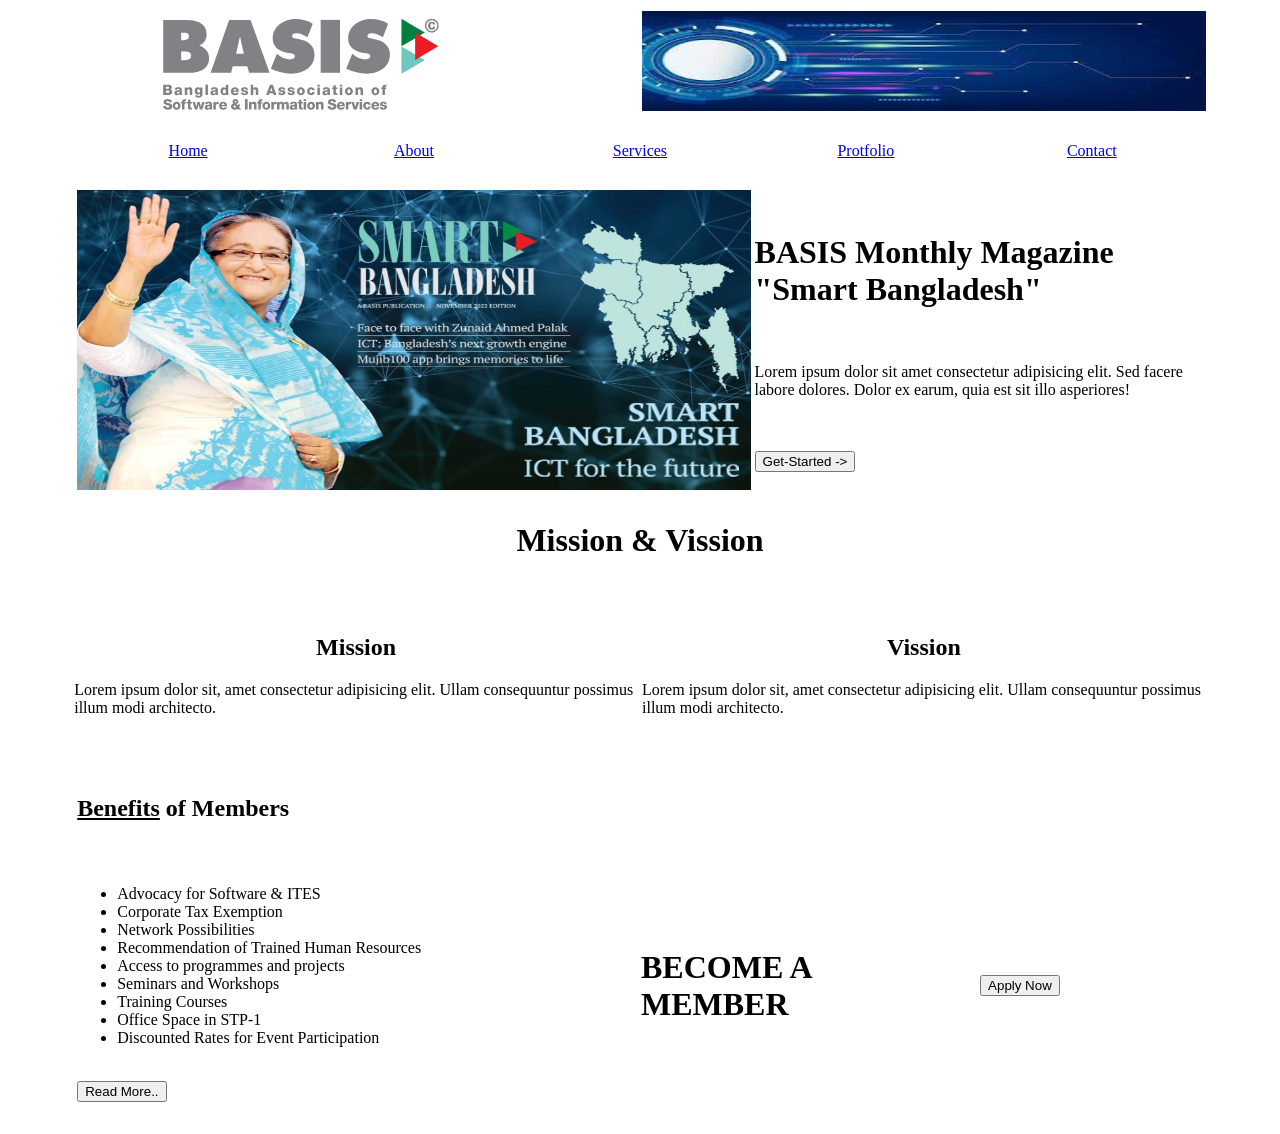
<file: class-04/index.html>
<!DOCTYPE html>
<html lang="en">
<head>
    <meta charset="UTF-8">
    <meta name="viewport" content="width=device-width, initial-scale=1.0">
    <title>Basis</title>
</head>
<body>
    <table width="90%" align="center">

        <!-- header section start -->

        <tr height="100">
            <td width="20%">
                <img src="images/logo.svg" height="100" width="80%" align="center" alt="image logo">
            </td>
            <td width="80%">
                <img src="images/banner.jpg" height="100" width="100%" alt="banner">
            </td>
        </tr>

        <!-- header section end -->

        <!-- manu section start -->

        <tr height="60">
            <td width="100%" colspan="2">
                <table width="100%" height="60">
                    <tr height="60" align="center">
                        <td width="20%">
                            <a href="index.html">Home</a>
                        </td>
                        <td width="20%">
                            <a href="about.html">About</a>
                        </td>
                        <td width="20%">
                            <a href="services.html">Services</a>
                        </td>
                        <td width="20%">
                            <a href="protfolio.html">Protfolio</a>
                        </td>
                        <td width="20%">
                            <a href="contact.html">Contact</a>
                        </td>
                    </tr> 
                </table>
            </td>
        </tr>

        <!-- manu section end -->

        <!-- slider section start -->

        <tr height="300">
            <td width="100%" colspan="2">
                <table width="100%" height="300">
                    <tr height="300">
                        <td width="60%">
                            <img src="images/slider.jpg" height="300" width="100%" alt="slider-image">
                        </td>
                        <td width="40%">
                            <h1>BASIS Monthly Magazine <br>"Smart Bangladesh"</h1>
                            <br>
                            <p>Lorem ipsum dolor sit amet consectetur adipisicing elit. 
                            Sed facere labore dolores. Dolor ex earum, quia est sit illo 
                            asperiores!</p><br><br>
                            <button>Get-Started -></button>
                        </td>
                    </tr>
                </table>
            </td>
        </tr>

        <!-- slider section end -->

        <!-- Mission vission section start -->

        <tr height="20">
            <td width="100%" colspan="2" align="center">
                <h1>Mission & Vission</h1>
            </td>
        </tr>
        <tr height="180">
            <td width="50%">
                <h2 align="center">Mission</h2>
                <p>Lorem ipsum dolor sit, amet consectetur adipisicing elit.
                Ullam consequuntur possimus illum modi architecto.</p>
            </td>
            <td width="50%">
                <h2 align="center">Vission</h2>
                <p>Lorem ipsum dolor sit, amet consectetur adipisicing elit.
                Ullam consequuntur possimus illum modi architecto.</p>
            </td>
        </tr>

        <!-- Mission vission section end -->

        <!-- Benefits of Member section start -->

        <tr height="350">
            <td width="100%" colspan="2">
                <table width="100%" height="300">
                    <tr height="80">
                        <td width="100%" colspan="3">
                            <h2><u>Benefits</u> of Members</h2>
                        </td>
                    </tr>
                    <tr height="270">
                        <td width="50%">
                            <ul>
                                <li>Advocacy for Software & ITES</li>
                                <li>Corporate Tax Exemption</li>
                                <li>Network Possibilities</li>
                                <li>Recommendation of Trained Human Resources</li>
                                <li>Access to programmes and projects</li>
                                <li>Seminars and Workshops</li>
                                <li>Training Courses</li>
                                <li>Office Space in STP-1</li>
                                <li>Discounted Rates for Event Participation</li>
                            </ul>
                            <br>
                            <button>Read More..</button>
                        </td>
                        <td width="30%">
                            <h1>BECOME A <br>MEMBER</h1>
                        </td>
                        <td width="20%">
                            <button>Apply Now</button>
                        </td>
                    </tr>
                </table>    
            </td>   
        </tr>    
                
        <!-- Benefits of Member section end -->
    
    </table>
</body>
</html>
</file>
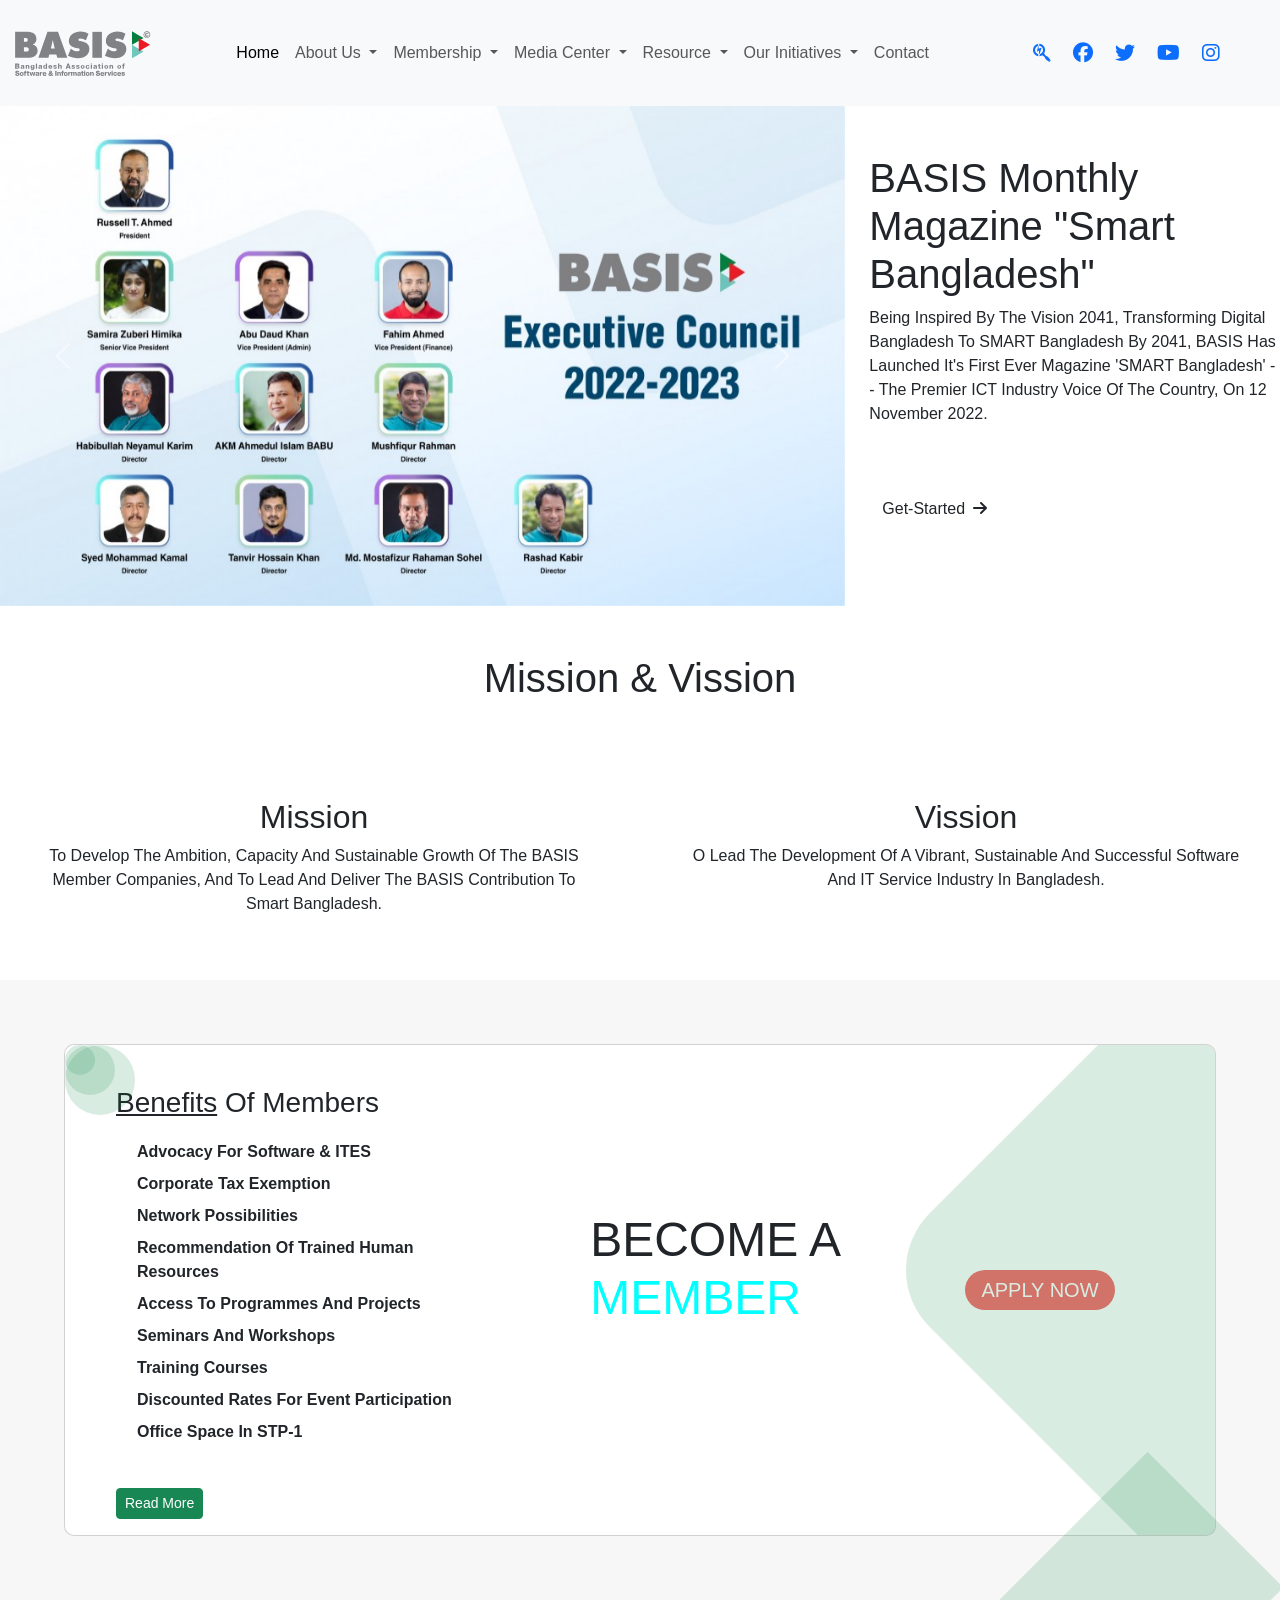
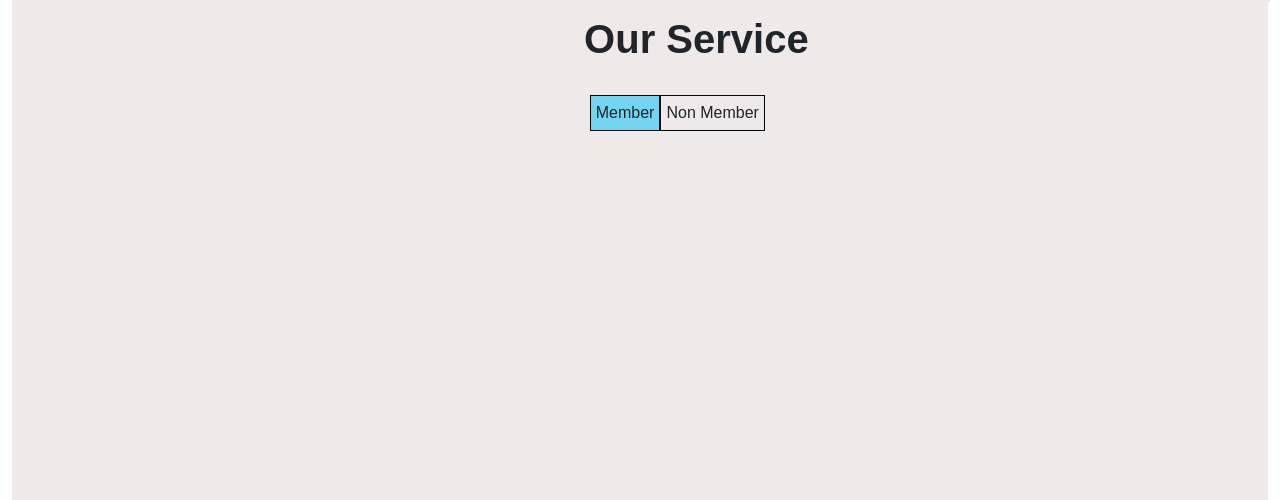
<file: class-11/index.html>
<!DOCTYPE html>
<html lang="en">

<head>
    <meta charset="UTF-8">
    <meta name="viewport" content="width=device-width, initial-scale=1.0">
    <title>Basis Dynamice website</title>
    <link rel="stylesheet" href="css/bootstrap.css">
    <link rel="stylesheet" href="https://cdnjs.cloudflare.com/ajax/libs/font-awesome/6.4.0/css/all.min.css">
    <link rel="stylesheet" href="css/style.css">
</head>

<body>
    <div class="container-fluid p-0">   
        <header>
            <div class="row">
                <div class="col-12">
                    <nav class="navbar navbar-expand-lg bg-body-tertiary">
                        <div class="container-fluid">
                            <a class="navbar-brand" href="#">
                                <img src="../class-11/css/images/logo.svg" alt="basis-logo">
                            </a>
                            <button class="navbar-toggler" type="button" data-bs-toggle="collapse" data-bs-target="#navbarSupportedContent" aria-controls="navbarSupportedContent" aria-expanded="false" aria-label="Toggle navigation">
                                <span class="navbar-toggler-icon"></span>
                            </button>
                            <div class="collapse navbar-collapse" id="navbarSupportedContent">
                                <ul class="navbar-nav ms-auto mx-5 mb-2 mb-lg-0">
                                    <li class="nav-item">
                                        <a class="nav-link active" aria-current="page" href="#">Home</a>
                                    </li>
                                    <li class="nav-item dropdown">
                                        <a class="nav-link dropdown-toggle" href="#" role="button" data-bs-toggle="dropdown"
                                            aria-expanded="false">
                                            about us
                                        </a>
                                        <ul class="dropdown-menu">
                                            <li><a class="dropdown-item" href="#">Action</a></li>
                                            <li><a class="dropdown-item" href="#">Another action</a></li>
                                            <li>
                                                <hr class="dropdown-divider">
                                            </li>
                                            <li><a class="dropdown-item" href="#">Something else here</a></li>
                                        </ul>
                                    </li>
                                    <li class="nav-item dropdown">
                                        <a class="nav-link dropdown-toggle" href="#" role="button" data-bs-toggle="dropdown"
                                            aria-expanded="false">
                                            membership
                                        </a>
                                        <ul class="dropdown-menu">
                                            <li><a class="dropdown-item" href="#">Action</a></li>
                                            <li><a class="dropdown-item" href="#">Another action</a></li>
                                            <li>
                                                <hr class="dropdown-divider">
                                            </li>
                                            <li><a class="dropdown-item" href="#">Something else here</a></li>
                                        </ul>
                                    </li>
                                    <li class="nav-item dropdown">
                                        <a class="nav-link dropdown-toggle" href="#" role="button" data-bs-toggle="dropdown"
                                            aria-expanded="false">
                                            media center
                                        </a>
                                        <ul class="dropdown-menu">
                                            <li><a class="dropdown-item" href="#">Action</a></li>
                                            <li><a class="dropdown-item" href="#">Another action</a></li>
                                            <li>
                                                <hr class="dropdown-divider">
                                            </li>
                                            <li><a class="dropdown-item" href="#">Something else here</a></li>
                                        </ul>
                                    </li>
                                    <li class="nav-item dropdown">
                                        <a class="nav-link dropdown-toggle" href="#" role="button" data-bs-toggle="dropdown"
                                            aria-expanded="false">
                                            resource
                                        </a>
                                        <ul class="dropdown-menu">
                                            <li><a class="dropdown-item" href="#">Action</a></li>
                                            <li><a class="dropdown-item" href="#">Another action</a></li>
                                            <li>
                                                <hr class="dropdown-divider">
                                            </li>
                                            <li><a class="dropdown-item" href="#">Something else here</a></li>
                                        </ul>
                                    </li>
                                    <li class="nav-item dropdown">
                                        <a class="nav-link dropdown-toggle" href="#" role="button" data-bs-toggle="dropdown"
                                            aria-expanded="false">
                                            our initiatives
                                        </a>
                                        <ul class="dropdown-menu">
                                            <li><a class="dropdown-item" href="#">Action</a></li>
                                            <li><a class="dropdown-item" href="#">Another action</a></li>
                                            <li>
                                                <hr class="dropdown-divider">
                                            </li>
                                            <li><a class="dropdown-item" href="#">Something else here</a></li>
                                        </ul>
                                    </li>
                                    <li class="nav-item">
                                        <a class="nav-link" aria-current="page" href="#">contact</a>
                                    </li> 
                                </ul>
                                <div class="icon-link mx-5"><a href="#"><i class="fa-brands fa-searchengin"></i></i></a>
                                    <a href="#"><i class="fa-brands fa-facebook"></i></a>
                                    <a href="#"><i class="fa-brands fa-twitter"></i></a>
                                    <a href="#"><i class="fa-brands fa-youtube"></i></a>
                                    <a href="#"><i class="fa-brands fa-instagram"></i></a>
                                </div>    
                            </div>
                            
                        </div>
                    </nav>
                </div>
            </div>
        </header>

        <!-- slider section start -->

        
        <section>
            <div class="row">
                <div class="col-md-8 col-sm-12">
                    <div id="carouselExampleInterval" class="carousel slide" data-bs-ride="carousel">
                        <div class="carousel-inner">
                            <div class="carousel-item active" data-bs-interval="10000">
                                <img src="../class-11/css/images/basis-executive-slider.jpeg" class="d-block w-100 h-500" alt="basis-executive">
                            </div>
                            <div class="carousel-item" data-bs-interval="2000">
                                <img src="../class-11/css/images/basis-magazin-slider.jpeg" class="d-block w-100 h-500" alt="basis-magazin">
                            </div>
                            <div class="carousel-item">
                                <img src="../class-11/css/images/get-basis-membership-slider.jpeg" class="d-block w-100 h-500" alt="get-basis-membership">
                            </div>
                        </div>
                        <button class="carousel-control-prev" type="button" data-bs-target="#carouselExampleInterval" data-bs-slide="prev">
                            <span class="carousel-control-prev-icon" aria-hidden="true"></span>
                            <span class="visually-hidden text-dark">Previous</span>
                        </button>
                        <button class="carousel-control-next" type="button" data-bs-target="#carouselExampleInterval" data-bs-slide="next">
                            <span class="carousel-control-next-icon" aria-hidden="true"></span>
                            <span class="visually-hidden">Next</span>
                        </button>
                    </div>
                </div>
                <div class="col-md-4 .col-sm-12">
                    <h1 class="mt-5">BASIS Monthly <br> Magazine "Smart Bangladesh"</h1>
                    <p>Being inspired by the Vision 2041, transforming Digital Bangladesh to SMART
                        Bangladesh by 2041, BASIS has launched it's first ever magazine 'SMART Bangladesh'
                        -- the premier ICT industry voice of the country, on 12 November 2022.
                    </p> 
                    <button class="btn mt-5">Get-Started<i class="mx-2 fa-solid fa-arrow-right"></i></button>   
                </div>
            </div>   
        </section>
    
        <!-- slider section end -->

        <!-- Mission & Vision section start -->

        <section>
            <div class="row text-center">
                <h1 class="my-5">mission & vission</h1>
                <div class="col-md-6 col-sm-12 p-5 ">
                    <h2>mission</h2>
                    <p>To develop the ambition, capacity and sustainable growth of the BASIS member companies, and to lead and deliver the BASIS contribution to Smart Bangladesh.</p>
                </div>
                <div class="col-md-6 col-sm-12 p-5">
                    <h2>vission</h2>
                    <p>o lead the development of a vibrant, sustainable and successful software and IT service industry in Bangladesh.</p>
                </div>
            </div>
        </section>
        
        <!-- Mission & Vision section end -->

        <!-- Benefits of Members section start -->

        <div class="benefit h-550">
            <div class="container-wrapper mr-0">
                <div class="card card-body p-0 rounded-10">
                    <span class="shape"></span>
                    <span class="bubble1"></span>
                    <span class="bubble2"></span>
                    <span class="bubble3"></span>
                    <div class="row">
                        <div class="col-md-5 col-sm-6 ">
                            <div class="rounded-0 border-0">
                                <div class="card-body">
                                    <h3><u>Benefits</u> of Members</h3>
                                    <p>
                                        <ul>
                                            <li>Advocacy for Software & ITES</li>
                                            <li>Corporate Tax Exemption</li>
                                            <li>Network Possibilities</li>
                                            <li>Recommendation of Trained Human Resources</li>
                                            <li>Access to programmes and projects</li>
                                            <li>Seminars and Workshops</li>
                                            <li>Training Courses</li>
                                            <li>Discounted Rates for Event Participation</li>
                                            <li>Office Space in STP-1</li>
                                        </ul>
                                    </p>
                                    <a class="btn btn-sm btn-success mt-4" href="#">
                                        read more
                                        
                                    </a>
                                </div>
                            </div>  
                        </div>
                        <div class="col-md-7 col-sm-6 p-5">
                            <div class="becomeApply">
                                <h1 class="become">Become a<br><span>Member</span></h1>
                                <div class="btn-apply">
                                    <a  href="#">Apply Now</a>
                                </div>
                            </div>
                        </div>
                    </div>
                </div>
            </div>
        </div>
        
        <!-- Benefits of Members section end -->

        <!-- Our Service start -->

        <div class="services">
            
                <div class="container-fluid">
                    <div class="service-tap">
                        <span class="shape"></span>
                        <div class="service-head">
                            <h1 class="title">Our Service</h1>
                            <ul class="nav">
                                <li class="nav-item link-1">Member</li>
                                <li class="nav-item">Non Member</li>
                            </ul>  
                            </div>
                        </div>
                    </div>
                    <div class="row"></div>
                    <div class="row"></div>
                </div>
        </div>

        <!-- Our Service end -->

        
    </div>
    <script src="js/bootstrap.bundle.min.js"></script>
</body>

</html>
</file>
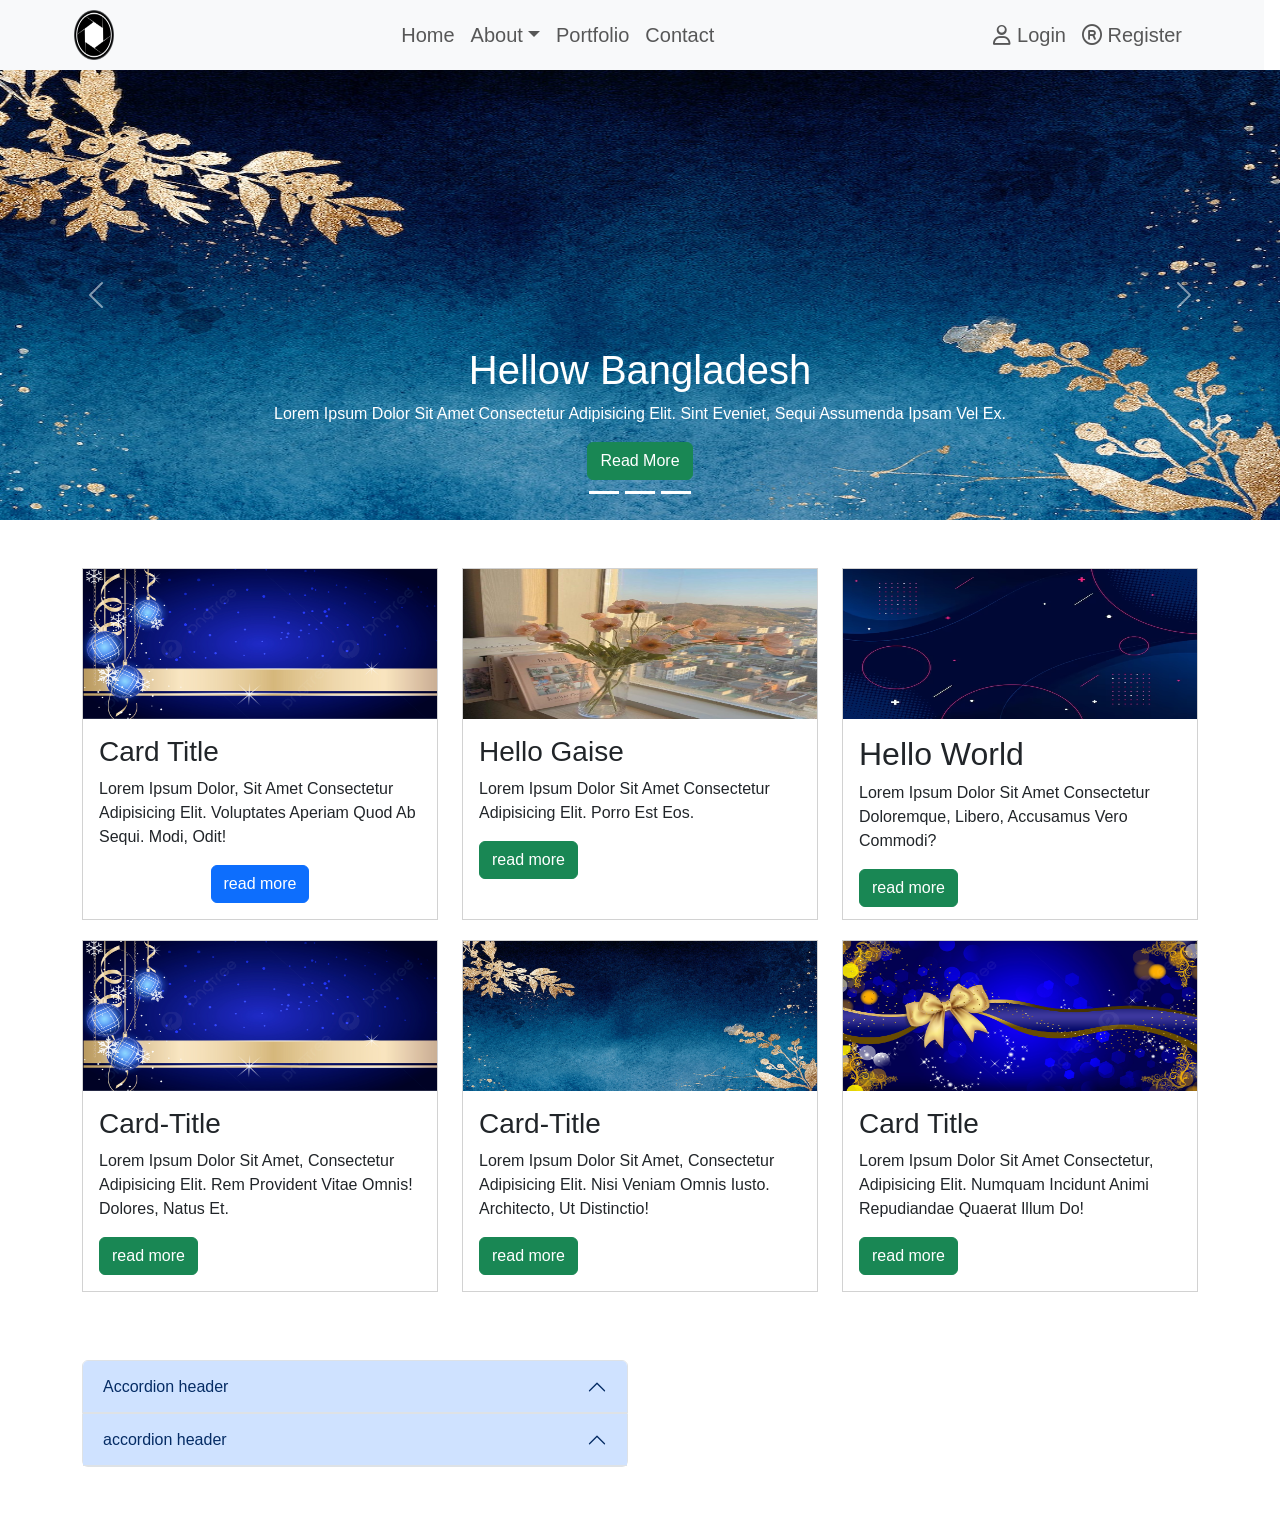
<file: class-13/index.html>
<!DOCTYPE html>
<html lang="en">
<head>
    <meta charset="UTF-8">
    <meta name="viewport" content="width=device-width, initial-scale=1.0">
    <title>Full Responsive site</title>
    <link rel="stylesheet" href="css/all.css">
    <link rel="stylesheet" href="css/animate.css">
    <link rel="stylesheet" href="css/bootstrap.css">
    <link rel="stylesheet" href="css/style.css">
</head>
<body>
    <header>
        <nav class="navbar navbar-expand-md bg-light navbar-brand">
            <div class="container">
                <a href="" class="navbar-brand">
                    <img src="images/icon1.webp" alt="">
                </a>
                <button class="navbar-toggler" type="button" data-bs-toggle="collapse" data-bs-target="#menu">
                    <span class="navbar-toggler-icon"></span>
                </button>
                <div class="collapse navbar-collapse" id="menu">
                    <ul class="navbar-nav mx-auto">
                        <li><a href="" class="nav-link">home</a></li>
                        <li class="dropdown my-dropdown">
                            <a href="" class="nav-link dropdown-toggle" data-bs-toggle="dropdown">about</a>
                            <ul class="dropdown-menu dropdown-menu-success">
                                <li><a href="" class="dropdown-item">out member</a></li>
                                <li><a href="" class="dropdown-item">our all worker</a></li>
                                <li><a href="" class="dropdown-item">our services</a></li>
                                <li><a href="" class="dropdown-item">our system</a></li>
                            </ul>
                        </li>
                        <li><a href="" class="nav-link">portfolio</a></li>
                        <li><a href="" class="nav-link">contact</a></li>
                    </ul> 
                    <ul class="navbar-nav">
                        <li><a href="" class="nav-link"><i class="fa-regular fa-user"></i> login</a></li>
                        <li><a href="" class="nav-link"><i class="fa-regular fa-registered"></i> register</a></li>
                    </ul>
                </div>
                
            </div>
        </nav>
    </header>


    <div id="slider" class="carousel slide" data-bs-ride="carousel" data-bs-interval="2500">
        
            <div class="carousel-indicators">
                <button type="button" data-bs-target="#slider" data-bs-slide-to="0" class="active"></button>
                <button type="button" data-bs-target="#slider" data-bs-slide-to="1" class="active"></button>
                <button type="button" data-bs-target="#slider" data-bs-slide-to="2" class="active"></button>
            </div>
            <div class="carousel-inner">
                <div class="carousel-item active">
                    <img src="images/background.jpg" alt="" class="w-100">
                    <div class="carousel-caption">
                        <h1 class="wow fadeInDown" data-wow-iteration="infinite">hellow bangladesh</h1>
                        <p>Lorem ipsum dolor sit amet consectetur adipisicing elit. Sint eveniet, sequi assumenda ipsam vel ex.</p>
                        <a href="" class="btn btn-success">read more</a>
                    </div>
                </div>
                <div class="carousel-item">
                    <img src="images/slider.jpg" alt="" class="w-100">
                    <div class="carousel-caption">
                        <h1 class="wow fadeOutLeft" data-wow-iteration="infinite">hello india</h1>
                        <p>Lorem ipsum dolor sit amet consectetur adipisicing elit. Veniam, hic!</p>
                        <a href="" class="btn btn-primary">read more</a>
                    </div>  
                </div>
                <div class="carousel-item">
                    <img src="images/slider2.jpg" class="w-100" alt="">
                    <div class="carousel-caption">
                        <h1 class="wow rotateIn" data-wow-iteration="infinite">hello world</h1>
                        <p>Lorem ipsum dolor sit amet consectetur adipisicing elit. Recusandae, reiciendis neque eum distinctio corrupti vitae.</p>
                        <a href="" class="btn btn-success">read more</a>
                    </div>
                </div>
                <a href="#slider" class="carousel-control-prev" data-bs-slide="prev">
                    <span class="carousel-control-prev-icon"></span>
                </a>
                <a href="#slider" class="carousel-control-next" data-bs-slide="next">
                    <span class="carousel-control-next-icon"></span>
                </a>
            </div>
        
        
    </div>            

    <section class="mt-5 c-m-b">
        <div class="container">
            <div class="row">
                <div class="col-md-4 wow bounceInLeft" data-wow-duration="2s">
                    <div class="card rounded-0">
                        <img src="images/slider1.jpg" class="img-fluid" alt="">
                        <div class="card-body">
                            <h3 class="card-title">card title</h3>
                            <p>Lorem ipsum dolor, sit amet consectetur adipisicing elit. 
                            Voluptates aperiam quod ab sequi. Modi, odit!</p>
                            <button class="btn btn-primary d-grid mx-auto wow bounce" data-wow-duration="2s" data-wow-delay="5s">read more</button>
                        </div>
                    </div>
                </div>

                <div class="col-md-4 wow bounceInDown" data-wow-duration="2s">
                    <div class="card rounded-0">
                        <img src="images/naturel.jpg" class="img-fluid" alt="">
                        <div class="card-body">
                            <h3 class="card-title">hello gaise</h3>
                            <p>Lorem ipsum dolor sit amet consectetur adipisicing elit. Porro est eos.</p>
                            <button class="btn btn-success" type="button">read more</button>
                        </div>
                    </div>
                </div>

                <div class="col-md-4 wow bounceInRight" data-wow-duration="2s">
                    <div class="card rounded-0">
                        <img src="images/halftone.avif" class="img-fluid" alt="">
                        <div class="card-body">
                            <h2 class="card-title">hello world</h2>
                            <p>Lorem ipsum dolor sit amet consectetur  doloremque, libero, accusamus vero commodi?</p>
                            <button class="btn btn-success" type="button">read more</button>
                            
                        </div>
                    </div>
                </div>

                <div class="col-md-4 wow bounceInLeft" data-wow-duration="2s">
                    <div class="card rounded-0">
                        <img src="images/slider1.jpg" class="img-fluid" alt="">
                        <div class="card-body">
                            <h3 class="card-title">card-title</h3>
                            <p>Lorem ipsum dolor sit amet, consectetur adipisicing elit. Rem provident vitae omnis! Dolores, natus et.</p>
                            <button class="btn btn-success" type="button">read more</button>
                        </div>
                    </div>
                </div>

                <div class="col-md-4 wow bounceInUp" data-wow-duration="2s" >
                    <div class="card rounded-0">
                        <img src="images/background.jpg" class="img-fluid" alt="">
                        <div class="card-body">
                            <h3 class="card-title">card-title</h3>
                            <p>Lorem ipsum dolor sit amet, consectetur adipisicing elit. Nisi veniam omnis iusto. Architecto, ut distinctio!</p>
                            <button class="btn btn-success" type="button">read more</button>
                        </div>
                    </div>
                </div>
                <div class="col-md-4  wow bounceInRight" data-wow-duration="2s">
                    <div class="card rounded-0">
                        <img src="images/slider2.jpg" class="img-fluid" alt="">
                        <div class="card-body">
                            <h3 class="card-title">card title</h3>
                            <p>Lorem ipsum dolor sit amet consectetur, adipisicing elit. Numquam incidunt animi repudiandae quaerat illum do!</p>
                            <button class="btn btn-success" type="button">read more</button>
                        </div>
                    </div>
                </div>
                
            </div>
        </div>
    </section>

    <section class="mt-5 mb-5">
        <div class="container">
            <div class="row">
                <div class="col-md-6">
                    <div class="accordion" id="accordionExample">
                        <div class="accordion-item">
                            <h2 class="accordion-header">
                                <button class="accordion-button" type="button" 
                                data-bs-toggle="collapse" data-bs-target="#collapseOne">Accordion header</button>
                            </h2>
                            <div class="collapse" id="collapseOne" data-bs-parent="#accordionExample">
                                <div class="accordion-body">
                                    <p>Lorem ipsum dolor sit, amet consectetur adipisicing elit. Reprehenderit blanditiis repellat iusto odio repudiandae omnis, facere assumenda cupiditate. Quo, accusantium.</p>
                                </div>
                            </div>
                            
                        </div>

                        <div class="accordion-item">
                            <h2 class="accordion-header">
                                <button class="accordion-button" type="button"  
                                data-bs-toggle="collapse" data-bs-target="#collapseTwo">accordion header</button>
                            </h2>
                            <div class="collapse" id="collapseTwo" data-bs-parent="#accordionExample">
                                <div class="accordion-body">
                                    <p>Lorem ipsum dolor sit amet consectetur adipisicing elit. Tempora sed iure quas ab necessitatibus recusandae vero numquam rerum consectetur sequi.</p>
                                </div>
                            </div>  
                        </div>
                    </div>
                </div>
            </div>
        </div>
    </section>


    <script src="js/bootstrap.bundle.min.js"></script>
    <script src="js/wow.min.js"></script>
    <script>
        new WOW().init();
    </script>
</body>
</html>
</file>
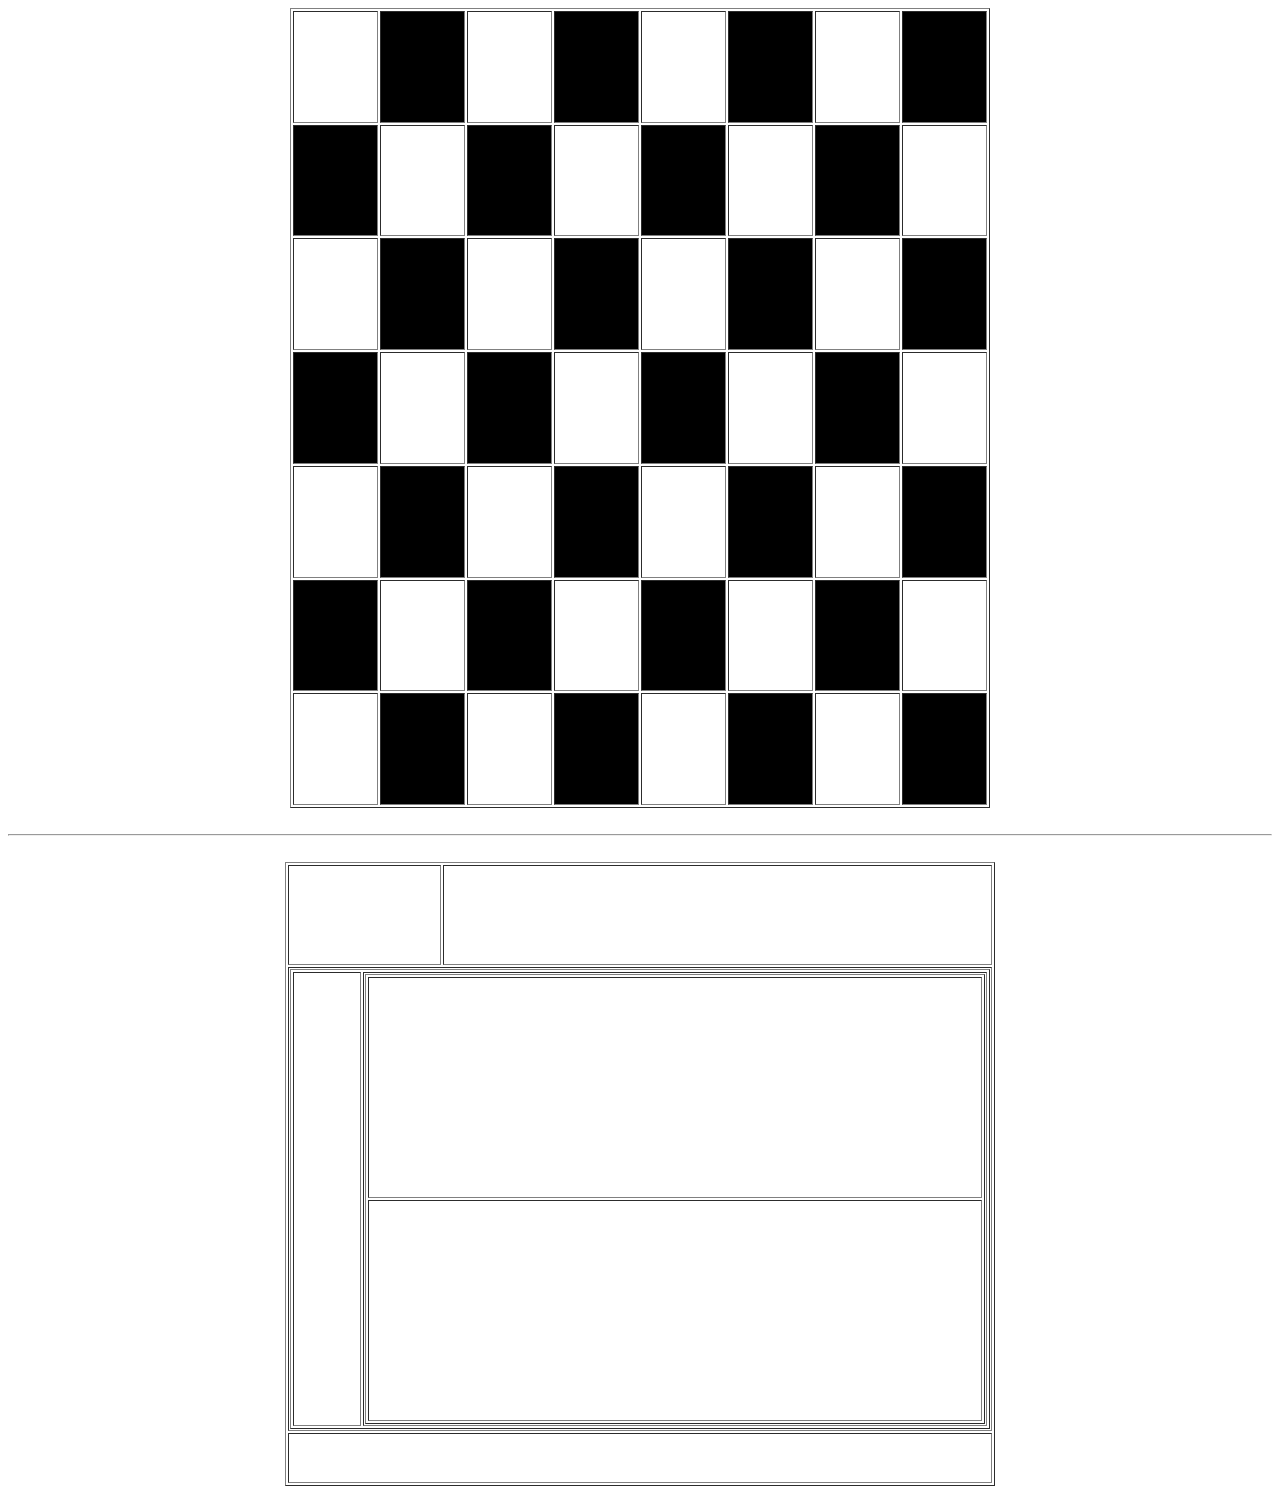
<file: class-2/index.html>
<!DOCTYPE html>
<html>
    <head>
        <title>table design</title>
    </head>
    <body>
        
        <table border="1" width="700" height="800" align="center">
            <tr>
                <td bgcolor="white"></td>
                <td bgcolor="black"></td>
                <td bgcolor="white"></td>
                <td bgcolor="black"></td>
                <td bgcolor="white"></td>
                <td bgcolor="black"></td>
                <td bgcolor="white"></td>
                <td bgcolor="black"></td>
            </tr>
            <tr>
                <td bgcolor="black"></td>
                <td bgcolor="white"></td>
                <td bgcolor="black"></td>
                <td bgcolor="white"></td>
                <td bgcolor="black"></td>
                <td bgcolor="white"></td>
                <td bgcolor="black"></td>
                <td bgcolor="white"></td>
            </tr>
            <tr>
                <td bgcolor="white"></td>
                <td bgcolor="black"></td>
                <td bgcolor="white"></td>
                <td bgcolor="black"></td>
                <td bgcolor="white"></td>
                <td bgcolor="black"></td>
                <td bgcolor="white"></td>
                <td bgcolor="black"></td>
            </tr>
            <tr>
                <td bgcolor="black"></td>
                <td bgcolor="white"></td>
                <td bgcolor="black"></td>
                <td bgcolor="white"></td>
                <td bgcolor="black"></td>
                <td bgcolor="white"></td>
                <td bgcolor="black"></td>
                <td bgcolor="white"></td>
            </tr>
            <tr>
                <td bgcolor="white"></td>
                <td bgcolor="black"></td>
                <td bgcolor="white"></td>
                <td bgcolor="black"></td>
                <td bgcolor="white"></td>
                <td bgcolor="black"></td>
                <td bgcolor="white"></td>
                <td bgcolor="black"></td>
            </tr>
            <tr>
                <td bgcolor="black"></td>
                <td bgcolor="white"></td>
                <td bgcolor="black"></td>
                <td bgcolor="white"></td>
                <td bgcolor="black"></td>
                <td bgcolor="white"></td>
                <td bgcolor="black"></td>
                <td bgcolor="white"></td>
            </tr>
            <tr>
                <td bgcolor="white"></td>
                <td bgcolor="black"></td>
                <td bgcolor="white"></td>
                <td bgcolor="black"></td>
                <td bgcolor="white"></td>
                <td bgcolor="black"></td>
                <td bgcolor="white"></td>
                <td bgcolor="black"></td>
            </tr>
        </table>
        <br>
        <hr>
        <br>
        <table border="1" height="600"width="700" align="center">
            <tr height="100">
                <td width="150"></td>
                <td width="550"></td>
            </tr>
            <tr height="450">
                <td colspan="2" height="450" width="700">
                    <table border="1" height="450" width="700">
                        <tr heigth="450">
                            <td width="80"></td>
                            <td width="620">
                                <table border="1" height="450" width="620">
                                    <tr>
                                        <td></td>
                                    </tr>
                                    <tr>
                                        <td></td>
                                    </tr>
                                </table>
                            </td>
                        </tr>
                        
                    </table>
                </td>
            </tr>
            <tr height="50">
                <td colspan="2"></td>
            </tr>
        </table>
    </body>
</html>
</file>
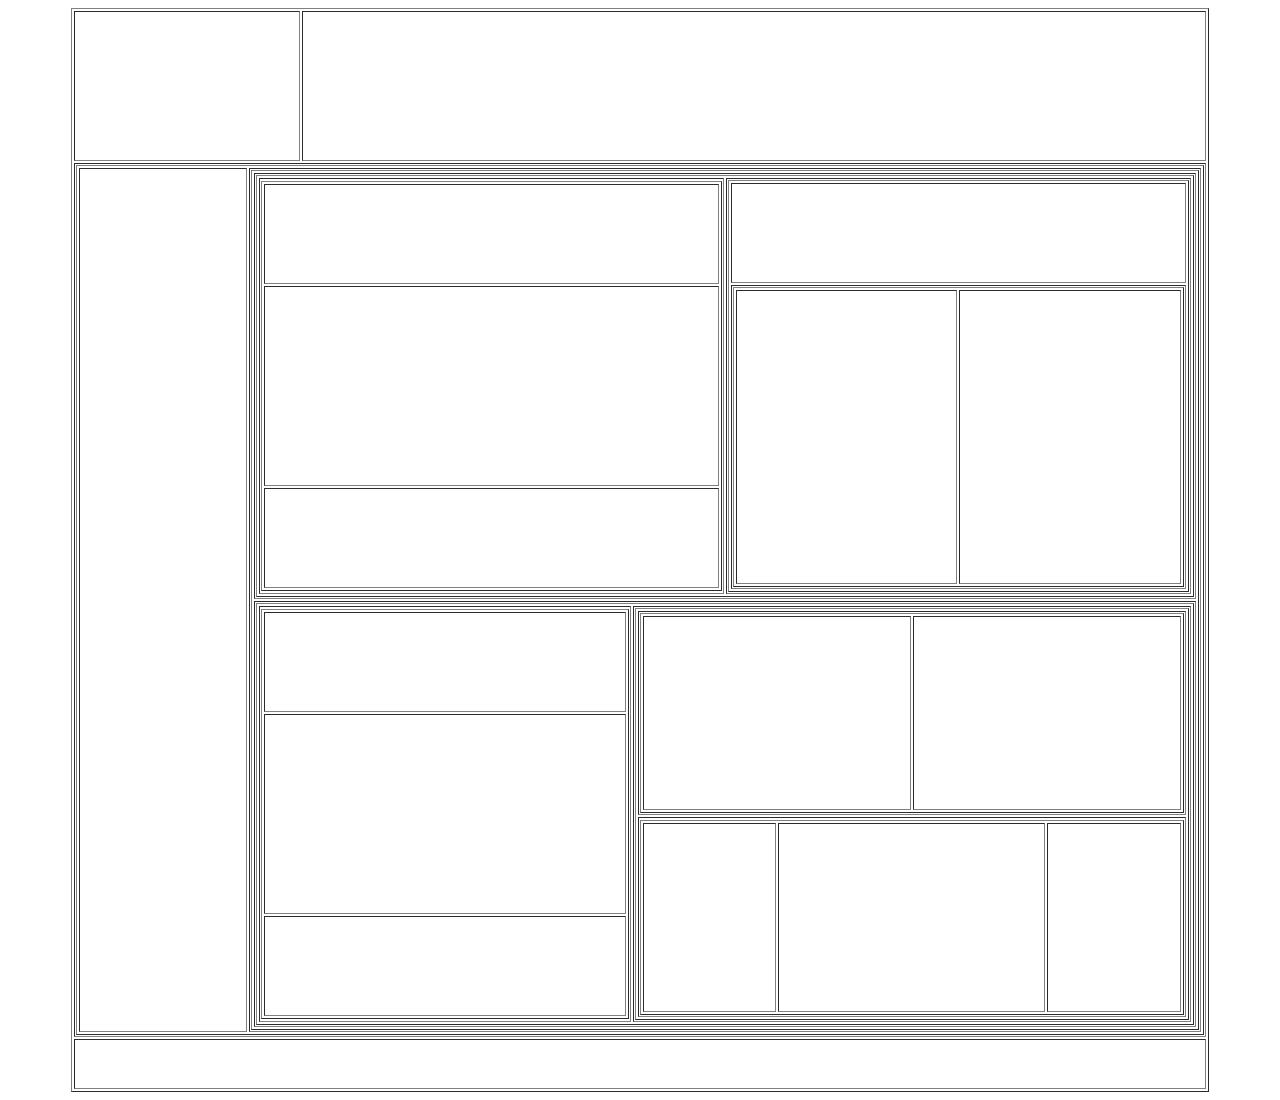
<file: class-3/index.html>
<!DOCTYPE html>
<html lang="en">
<head>
    <meta charset="UTF-8">
    <meta name="viewport" content="width=device-width, initial-scale=1.0">
    <title>Document</title>
</head>
<body>
    <table border="1" height="1000" width="90%" align="center">
        <tr height="150">
            <td width="20%"></td>
            <td width="80%"></td>
        </tr>
        <tr height="800">
            <td colspan="2" width="100%">
                <table border="1" width="100%">
                    <tr height="800">
                        <td width="15%"></td>
                        <td width="85%">
                            <table border="1" width="100%" height="800">
                                <tr height="400">
                                    <td width="100%">
                                        <table border="1" width="100%" height="400">
                                            <tr height="400">
                                                <td width="50%">
                                                    <table border="1" width="100%" height="400">
                                                        <tr height="100">
                                                            <td></td>
                                                        </tr>
                                                        <tr height="200">
                                                            <td></td>
                                                        </tr>
                                                        <tr height="100">
                                                            <td></td>
                                                        </tr>
                                                    </table>
                                                </td>
                                                <td width="50%">
                                                    <table border="1" height="400" width="100%">
                                                        <tr height="100">
                                                            <td></td>
                                                        </tr>
                                                        <tr height="300">
                                                            <td width="100%">
                                                                <table border="1" height="300" width="100%">
                                                                    <tr>
                                                                        <td width="50%"></td>
                                                                        <td width="50%"></td>
                                                                    </tr>
                                                                </table>
                                                            </td>
                                                        </tr>
                                                    </table>
                                                </td>
                                            </tr>
                                            
                                        </table>
                                    </td>
                                </tr>
                                <tr height="400">
                                    <td width="100%">
                                        <table border="1" height="400" width="100%">
                                            <tr>
                                                <td width="40%">
                                                    <table border="1" width="100%" height="400">
                                                        <tr height="100">
                                                            <td></td>
                                                        </tr>
                                                        <tr height="200">
                                                            <td></td>
                                                        </tr>
                                                        <tr height="100">
                                                            <td></td>
                                                        </tr>
                                                    </table>
                                                </td>
                                                <td width="60%">
                                                    <table border="1" width="100%" height="400">
                                                        <tr height="200">
                                                            <td width="100%">
                                                                <table border="1" width="100%" height="200">
                                                                    <tr>
                                                                        <td width="50%"></td>
                                                                        <td width="50%"></td>
                                                                    </tr>
                                                                </table>
                                                            </td>
                                                        </tr>
                                                        <tr height="200">
                                                            <td width="100%">
                                                                <table border="1" width="100%" height="195">
                                                                    <tr>
                                                                        <td width="25%"></td>
                                                                        <td width="50%"></td>
                                                                        <td width="25%"></td>
                                                                    </tr>
                                                                </table>
                                                            </td>
                                                        </tr>
                                                    </table>
                                                </td>
                                            </tr>
                                        </table>
                                    </td>
                                </tr>
                            </table>
                        </td>
                    </tr>
                </table>
            </td>
        </tr>
        <tr height="50">
            <td colspan="2"></td>
        </tr>
    </table>
</body>
</html>
</file>
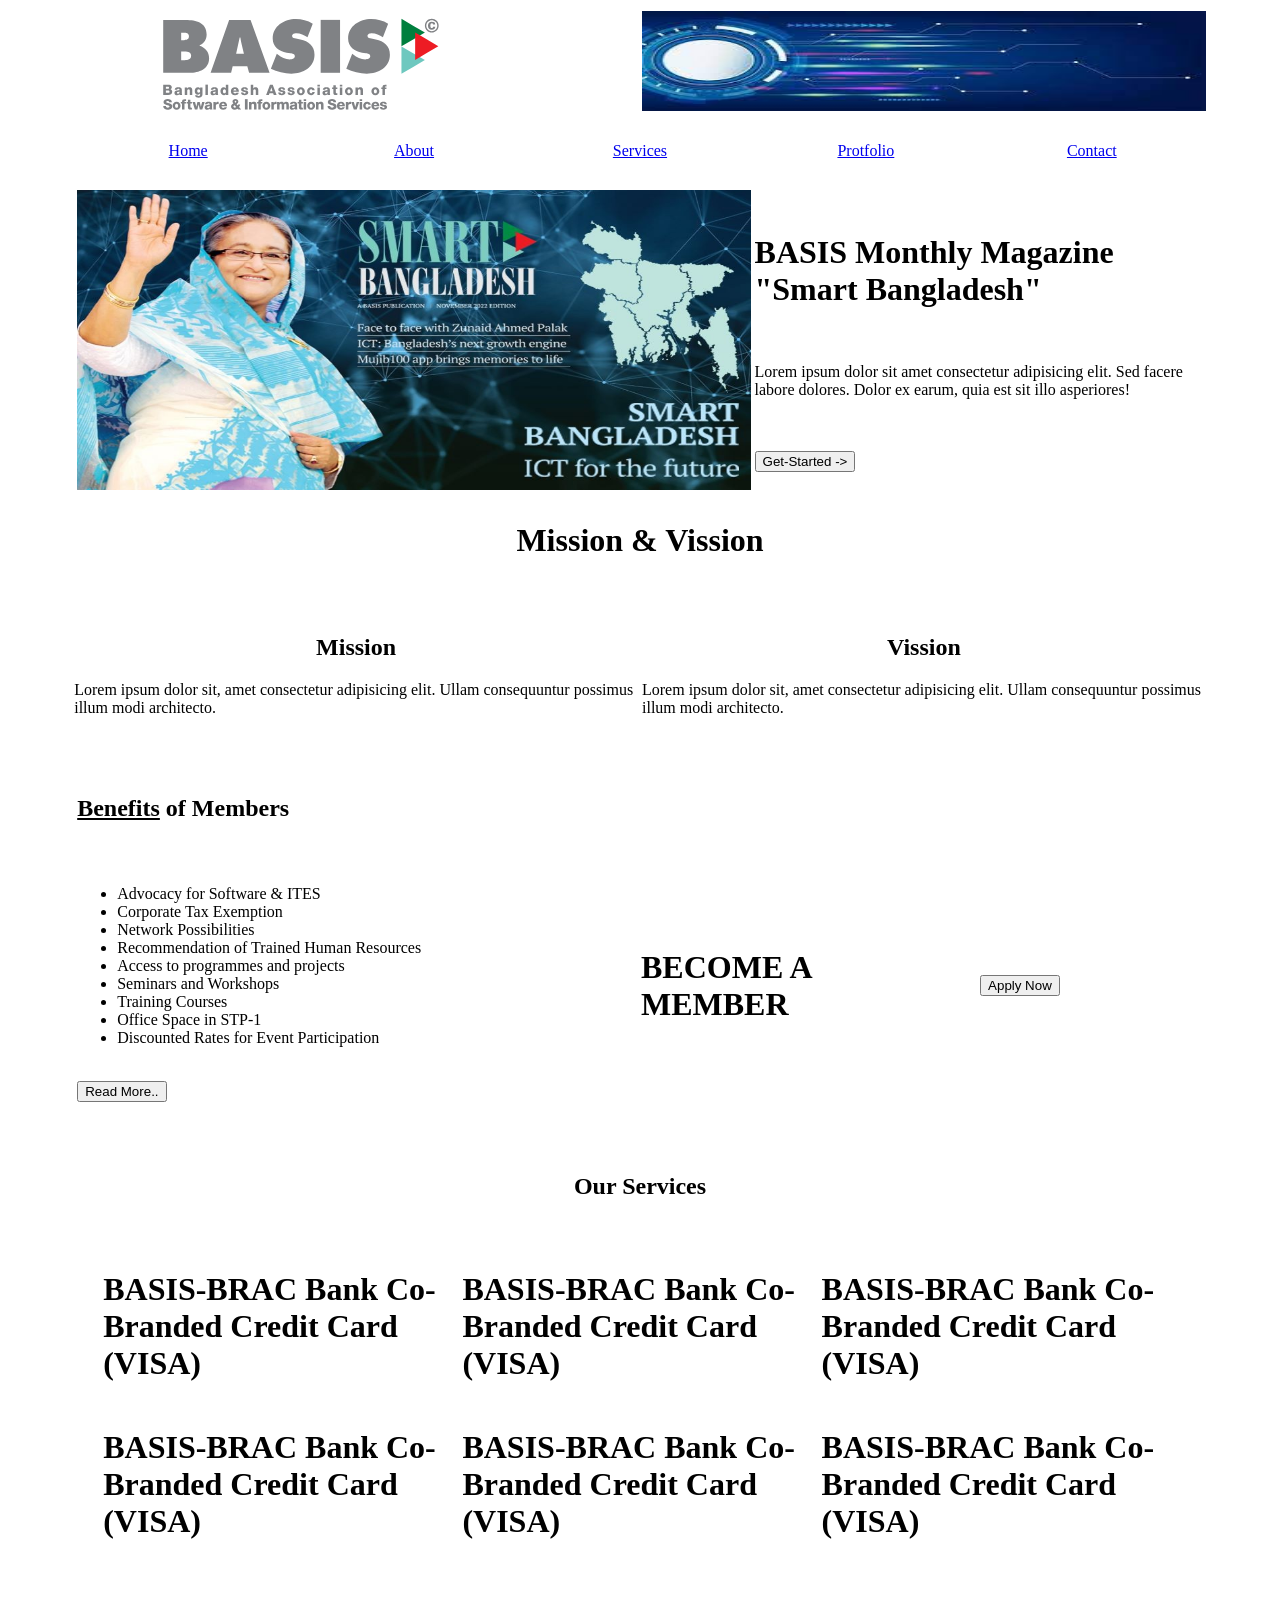
<file: class-4-5/index.html>
<!DOCTYPE html>
<html lang="en">
<head>
    <meta charset="UTF-8">
    <meta name="viewport" content="width=device-width, initial-scale=1.0">
    <title>Basis</title>
</head>
<body>
    <table width="90%" align="center">

        <!-- header section start -->

        <tr height="100">
            <td width="20%">
                <img src="images/logo.svg" height="100" width="80%" align="center" alt="image logo">
            </td>
            <td width="80%">
                <img src="images/banner.jpg" height="100" width="100%" alt="banner">
            </td>
        </tr>

        <!-- header section end -->

        <!-- manu section start -->

        <tr height="60">
            <td width="100%" colspan="2">
                <table width="100%" height="60">
                    <tr height="60" align="center">
                        <td width="20%">
                            <a href="index.html">Home</a>
                        </td>
                        <td width="20%">
                            <a href="about.html">About</a>
                        </td>
                        <td width="20%">
                            <a href="services.html">Services</a>
                        </td>
                        <td width="20%">
                            <a href="protfolio.html">Protfolio</a>
                        </td>
                        <td width="20%">
                            <a href="contact.html">Contact</a>
                        </td>
                    </tr> 
                </table>
            </td>
        </tr>

        <!-- manu section end -->

        <!-- slider section start -->

        <tr height="300">
            <td width="100%" colspan="2">
                <table width="100%" height="300">
                    <tr height="300">
                        <td width="60%">
                            <img src="images/slider.jpg" height="300" width="100%" alt="slider-image">
                        </td>
                        <td width="40%">
                            <h1>BASIS Monthly Magazine <br>"Smart Bangladesh"</h1>
                            <br>
                            <p>Lorem ipsum dolor sit amet consectetur adipisicing elit. 
                            Sed facere labore dolores. Dolor ex earum, quia est sit illo 
                            asperiores!</p><br><br>
                            <button>Get-Started -></button>
                        </td>
                    </tr>
                </table>
            </td>
        </tr>

        <!-- slider section end -->

        <!-- Mission vission section start -->

        <tr height="20">
            <td width="100%" colspan="2" align="center">
                <h1>Mission & Vission</h1>
            </td>
        </tr>
        <tr height="180">
            <td width="50%">
                <h2 align="center">Mission</h2>
                <p>Lorem ipsum dolor sit, amet consectetur adipisicing elit.
                Ullam consequuntur possimus illum modi architecto.</p>
            </td>
            <td width="50%">
                <h2 align="center">Vission</h2>
                <p>Lorem ipsum dolor sit, amet consectetur adipisicing elit.
                Ullam consequuntur possimus illum modi architecto.</p>
            </td>
        </tr>

        <!-- Mission vission section end -->

        <!-- Benefits of Member section start -->

        <tr height="350">
            <td width="100%" colspan="2">
                <table width="100%" height="300">
                    <tr height="80">
                        <td width="100%" colspan="3">
                            <h2><u>Benefits</u> of Members</h2>
                        </td>
                    </tr>
                    <tr height="270">
                        <td width="50%">
                            <ul>
                                <li>Advocacy for Software & ITES</li>
                                <li>Corporate Tax Exemption</li>
                                <li>Network Possibilities</li>
                                <li>Recommendation of Trained Human Resources</li>
                                <li>Access to programmes and projects</li>
                                <li>Seminars and Workshops</li>
                                <li>Training Courses</li>
                                <li>Office Space in STP-1</li>
                                <li>Discounted Rates for Event Participation</li>
                            </ul>
                            <br>
                            <button>Read More..</button>
                        </td>
                        <td width="30%">
                            <h1>BECOME A <br>MEMBER</h1>
                        </td>
                        <td width="20%">
                            <button>Apply Now</button>
                        </td>
                    </tr>
                </table>    
            </td>   
        </tr>    
                
        <!-- Benefits of Member section end -->

        <!-- Services section start -->

        <tr height="300">
            <td height="300" width="100%" colspan="2">
                <table height="250" width="100%" cellspacing="25">
                    <tr height="50">
                        <td width="100%">
                            <h2 align="center">Our Services</h2>
                        </td>
                    </tr>
                    <tr height="250">
                        <td width="100%">
                            <table height="250" width="100%">
                                <tr height="125">
                                    <td width="33%"><h1>BASIS-BRAC Bank Co-Branded Credit Card (VISA)</h1></td>
                                    <td width="33%"><h1>BASIS-BRAC Bank Co-Branded Credit Card (VISA)</h1></td>
                                    <td width="33%"><h1>BASIS-BRAC Bank Co-Branded Credit Card (VISA)</h1></td>
                                </tr>
                                <tr height="125">
                                    <td width="33%"><h1>BASIS-BRAC Bank Co-Branded Credit Card (VISA)</h1></td>
                                    <td width="33%"><h1>BASIS-BRAC Bank Co-Branded Credit Card (VISA)</h1></td>
                                    <td width="33%"><h1>BASIS-BRAC Bank Co-Branded Credit Card (VISA)</h1></td>
                                </tr>
                            </table>
                        </td> 
                    </tr>                        
                </table>
            </td>   
        </tr>

        <!-- Services section start -->
    
    </table>
</body>
</html>
</file>
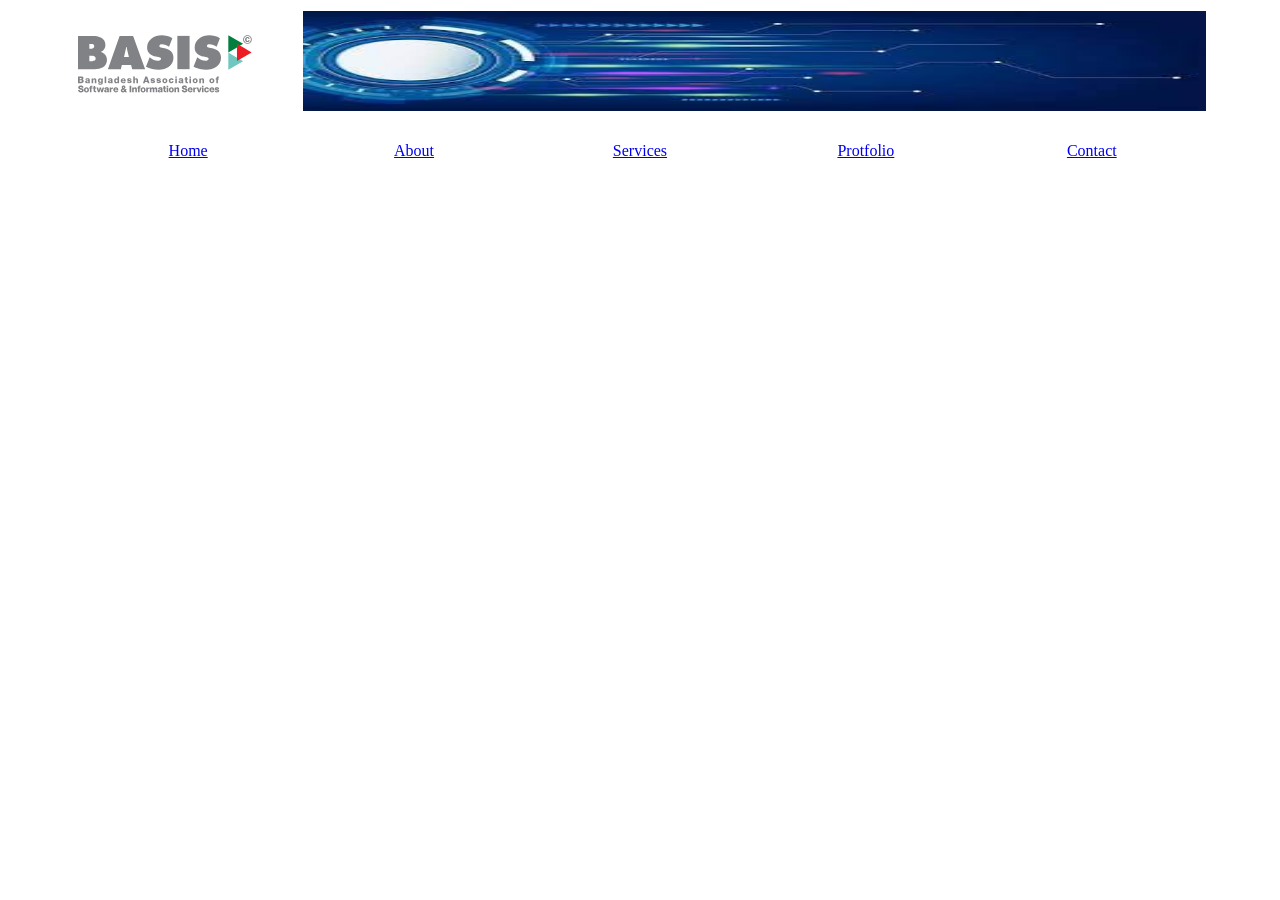
<file: class-04/about.html>
<!DOCTYPE html>
<html lang="en">
<head>
    <meta charset="UTF-8">
    <meta name="viewport" content="width=device-width, initial-scale=1.0">
    <title>Basis</title>
</head>
<body>
    <table width="90%" align="center">

        <!-- header section start -->

        <tr height="100">
            <td width="20%">
                <img src="images/logo.svg" height="100" width="80%" align="center" alt="image logo">
            </td>
            <td width="80%">
                <img src="images/banner.jpg" height="100" width="100%" alt="banner">
            </td>
        </tr>

        <!-- header section end -->

        <!-- manu section start -->

        <tr height="60">
            <td width="100%" colspan="2">
                <table width="100%" height="60">
                    <tr height="60" align="center">
                        <td width="20%">
                            <a href="index.html">Home</a>
                        </td>
                        <td width="20%">
                            <a href="about.html">About</a>
                        </td>
                        <td width="20%">
                            <a href="services.html">Services</a>
                        </td>
                        <td width="20%">
                            <a href="protfolio.html">Protfolio</a>
                        </td>
                        <td width="20%">
                            <a href="contact.html">Contact</a>
                        </td>
                    </tr> 
                </table>
            </td>
        </tr>

        <!-- manu section end -->
    </table>
</body>
</html>
</file>
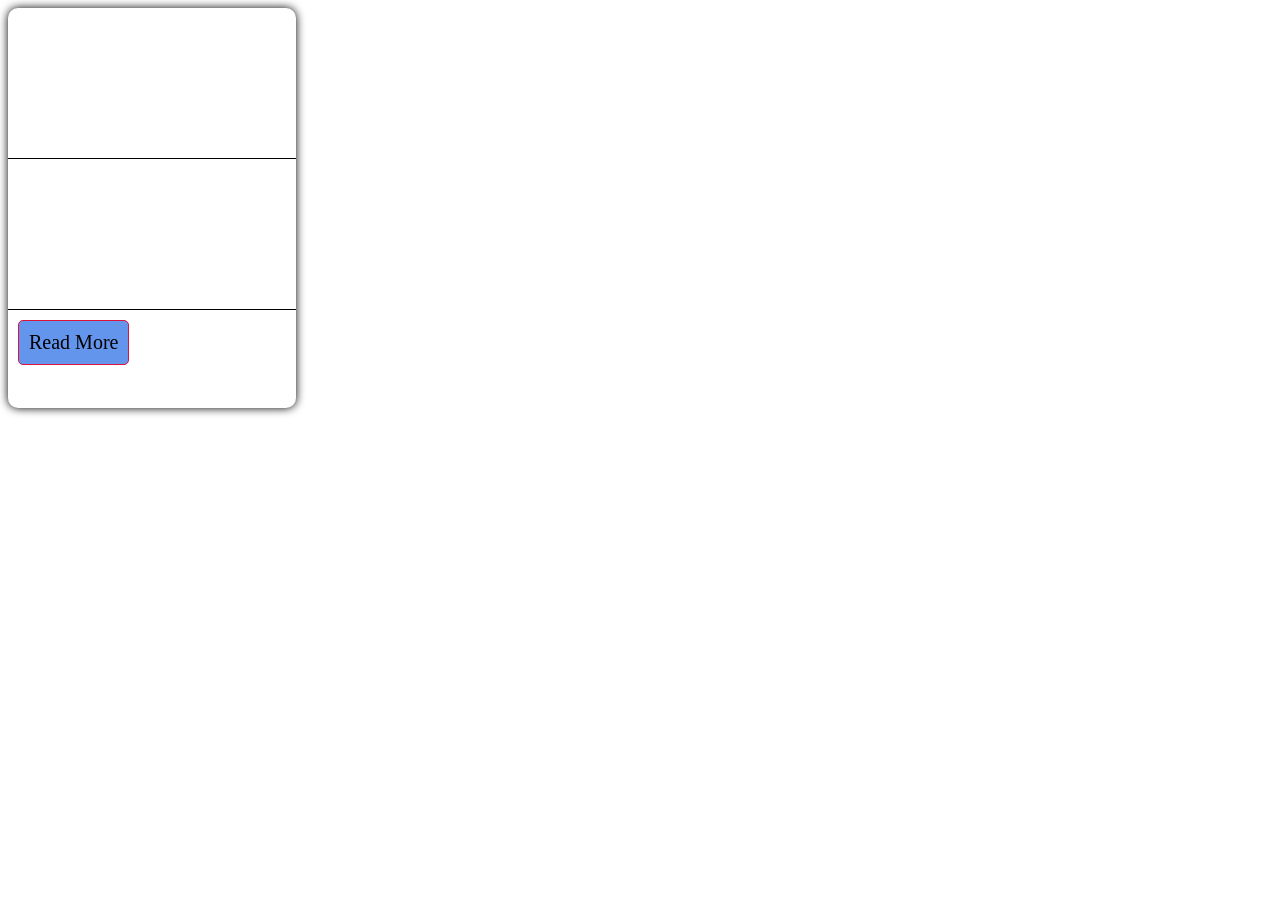
<file: class-07/card.html>
<!DOCTYPE html>
<html lang="en">
<head>
    <meta charset="UTF-8">
    <meta name="viewport" content="width=device-width, initial-scale=1.0">
    <link rel="stylesheet" href="css/card.css">
    <title>Card Design</title>
</head>
<body>
    <div class="card">
        <div class="card-header"></div>
        <div class="card-body"></div>
        <div class="card-footer">
            <a href="#" class="btn btn-primary">read more</a>
        </div>
    </div>
    
</body>
</html>
</file>
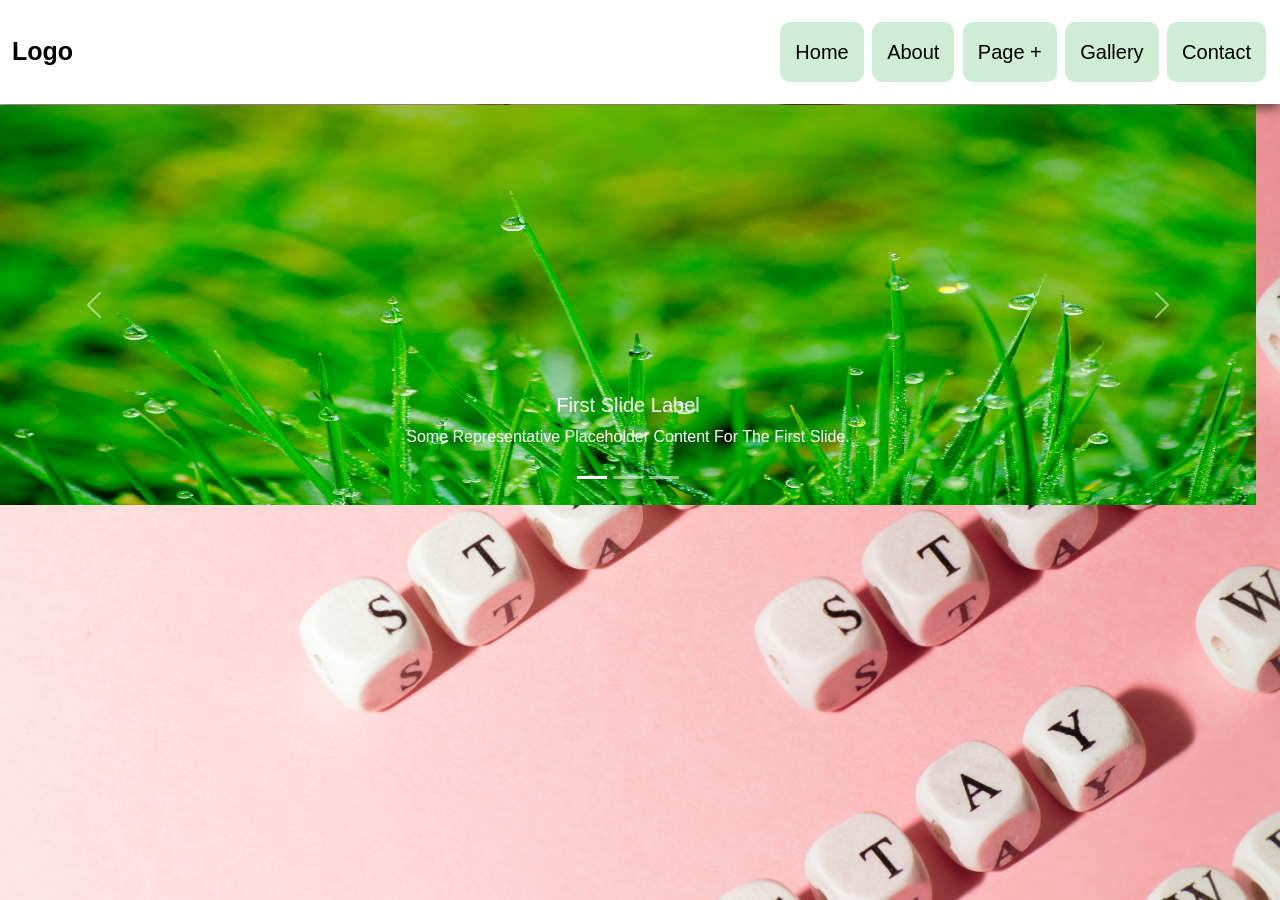
<file: class-10/index2.html>
<!DOCTYPE html>
<html lang="en">
<head>
    <meta charset="UTF-8">
    <meta name="viewport" content="width=device-width, initial-scale=1.0">
    <title>Navbar design</title>
    <link rel="stylesheet" href="css/bootstrap.css">
    <link rel="stylesheet" href="css/style2.css">
</head>
<body>
    <div class="container-fluid">
        <div class="row">
            <header>
                <a href="#" class="logo">logo</a>
                <input type="checkbox" id="menubar">
                <label for="menubar">menu</label>
               
               <div class="navbar">
                    <ul>
                        <li><a href="#">home</a></li>
                        <li><a href="#">about</a></li>
                        <li><a href="#">page +</a>
                            <ul>
                                <li><a href="#">blog</a></li>
                                <li><a href="#">services +</a>
                                    <ul>
                                        <li><a href="#">html</a></li>
                                        <li><a href="#">css</a></li>
                                        <li><a href="#">php</a></li>
                                    </ul>
                                </li>
                            </ul>
                        </li>
                        <li><a href="#">gallery</a></li>
                        <li><a href="#">contact</a></li>
                    </ul>
               </div>
            </header>
        </div>
        <div class="row">
            <div class="col-12">
                <div id="carouselExampleCaptions" class="carousel slide">
                    <div class="carousel-indicators">
                      <button type="button" data-bs-target="#carouselExampleCaptions" data-bs-slide-to="0" class="active" aria-current="true" aria-label="Slide 1"></button>
                      <button type="button" data-bs-target="#carouselExampleCaptions" data-bs-slide-to="1" aria-label="Slide 2"></button>
                      <button type="button" data-bs-target="#carouselExampleCaptions" data-bs-slide-to="2" aria-label="Slide 3"></button>
                    </div>
                    <div class="carousel-inner">
                      <div class="carousel-item active">
                        <img src="../class-10/css/images/image.jpg" class="d-block w-100" alt="...">
                        <div class="carousel-caption d-none d-md-block">
                          <h5>First slide label</h5>
                          <p>Some representative placeholder content for the first slide.</p>
                        </div>
                      </div>
                      <div class="carousel-item">
                        <img src="../class-10/css/images/image.jpg" class="d-block w-100" alt="...">
                        <div class="carousel-caption d-none d-md-block">
                          <h5>Second slide label</h5>
                          <p>Some representative placeholder content for the second slide.</p>
                        </div>
                      </div>
                      <div class="carousel-item">
                        <img src="../class-10/css/images/image.jpg" class="d-block w-100" alt="First-img">
                        <div class="carousel-caption d-none d-md-block">
                          <h5>Third slide label</h5>
                          <p>Some representative placeholder content for the third slide.</p>
                        </div>
                      </div>
                    </div>
                    <button class="carousel-control-prev" type="button" data-bs-target="#carouselExampleCaptions" data-bs-slide="prev">
                      <span class="carousel-control-prev-icon" aria-hidden="true"></span>
                      <span class="visually-hidden">Previous</span>
                    </button>
                    <button class="carousel-control-next" type="button" data-bs-target="#carouselExampleCaptions" data-bs-slide="next">
                      <span class="carousel-control-next-icon" aria-hidden="true"></span>
                      <span class="visually-hidden">Next</span>
                    </button>
                  </div>
            </div>
        </div>
    </div>
    
    <script src="js/bootstrap.bundle.min.js"></script>
</body>
</html>
</file>
<file: class-11/css/style.css>
.h-50{height: 50px !important;}
.h-100{height: 100px !important;}
.h-150{height: 150px !important;}
.h-200{height: 200px !important;}
.h-250{height: 250px !important;}
.h-300{height: 300px !important;}
.h-350{height: 350px !important;}
.h-400{height: 400px !important;}
.h-500{height: 500px !important;}
.h-80{height: 80px !important;}
.h-600{height: 600px !important;}

body{
    margin: 0;
    padding: 0;
    box-sizing: border-box;
    text-transform: capitalize;
    font-family: Arial, Helvetica, sans-serif !important;
}
header{
    margin: 0px !important;

}
.icon-link{
    text-align: right !important;
    font-size: 20px;
    gap: 1.375rem;
    color: #4d82d8;
    
}
.benefit{
    padding: 4rem;
    background: hsla(0,0%,95.7%,.68);
}
.benefit .card{
    position: relative;
    overflow: hidden;
}
 .rounded-10{
    border-radius: 10px;
}
.benefit .card-body h3,
.benefit .card-body .btn{
    margin-top: 25px;
    margin-left: 35px;
}
.benefit .card-body ul li {
    font-family: unset;
    font-weight: 600;
    position: relative;
    padding: .25rem 1.5rem;
    list-style: none;
    -webkit-transition: all .3s ease;
    transition: all .3s ease;
  }
.benefit .becomeApply{
    margin-top: 20%;
    display: flex;
    justify-content: space-between;
    text-transform: uppercase;
}
.benefit .becomeApply h1{
    font-size: 3rem;
}
.benefit .becomeApply .become span{
    color: aqua;
}
.benefit .becomeApply .btn-apply{
    height: 40px;
    width: 150px;
    margin-top: 10%;
    padding: 5px;
    text-align: center;
    border-radius: 25px;
    color: white;
    margin-right: 4rem;
    background: rgb(245, 113, 113);
}
.benefit .becomeApply a{
    text-decoration: none;
    color: white;
    font-size: 20px;
}

/* animate & shape css srart */

.benefit .card .shape{
    width: 40%;
    margin-top: 49px;
    height: 81%;
    right: -191px;
    border-radius: 80px;
    transform: rotate(45deg);
    background: #007f3d;
    opacity: .15;
    position: absolute;
}
 

.benefit .card .bubble1{
    width: 30px;
    height: 30px;
    background: #007f3d;
    opacity: .15;
    position: absolute;
    border-radius: 50%;
    animation: bubble1 15s infinite;
}
.benefit .card .bubble2{
    width: 50px;
    height: 50px;
    background: #007f3d;
    opacity: .15;
    position: absolute;
    border-radius: 50%;
    animation: bubble2 20s infinite;
}
.benefit .card .bubble3{
    width: 70px;
    height: 70px;
    background: #007f3d;
    opacity: .15;
    position: absolute;
    border-radius: 50%;
    animation: bubble3 15s infinite;
}

@-webkit-keyframes bubble1{
    0%{ top:0%; left:0%; transform: translateX(0%) }
    30%{ top:50%; left:70%; transform: translateX(50%);}
    50%{ top:0%;left:50%; transform: translateX(20%); }
    70%{ top:100%;left:30%; transform: translateX(70%); }
    90%{ top:50%; left:0%; transform: translateX(20%); }
    100%{ bottom:100%; transform: translateX(20%); }
} 
@-webkit-keyframes bubble2{
    0%{ top:0%; left:100%; transform: translateX(0%); }
    30%{ top:20%; left:50%; transform: translateX(50%); }
    50%{ top:80%; left:10%; transform: translateX(10%); }
    70%{ top:100%; left:0%; transform: translateX(40%); }
    90%{ top:50%; left:0%; transform: translateX(80%); }
    100%{left:0%; transform: translateX(30%);}
} 

@-webkit-keyframes bubble3{
    0%{ left:0%; top:0%; transform: translateX(0%); }
    30%{ top:10%; left:40%; transform: translateX(50%); }
    50%{ top:80%; left:50%; transform: translateX(10%); }
    70%{ top:0%; left:30%; transform: translateX(40%); }
    90%{ top:80%; left:50%; transform: translateX(80%); }
    100%{left:100%; transform: translateX(30%);}
} 

/* animate & shape end */

.services .service-head{
    padding: 2rem;
    position: relative;
    height: 500px;
    background: rgb(239, 233, 233);

}
.services .service-tap .title{
    margin-left: 43%;
    top: 15px;
    margin-bottom: 4px;
    font-weight: 600;
    position: absolute;
    
}
.services .service-tap .nav{
    list-style: none;
    left: 46%;
    margin:5% 0%;
    position: absolute;
}

.services ul li.nav-item {
    padding: 5px;
    border: 1px solid #04080a;
}
.link-1{
    background: #75d5f1;
}

.services .service-tap .shape{
    width: 15%;
    height: 30%;
    margin-top:-120px;
    right: 4rem;
    transform: rotate(45deg);
    background: #007f3d;
    opacity: .15;
    position: absolute;
}
@media(max-width:576px){
    .icon-link{
        display:flex;
        align-items: center;
        justify-content: space-between;
    }
    .benefit .card-body{
        display: block;
    }

}
</file>
<file: class-13/css/style.css>
*{
    margin: 0;
    padding: 0;
    box-sizing: border-box;
    font-family: Arial, Helvetica, sans-serif;
    text-transform: capitalize;
}
.my-dropdown:hover ul{
    display: block;
}
#slider img{
    height: 450px;
}
.card img{
    height: 150px;
}
.card .card-body{
    height: 200px;
}

.c-m-b .card{
    margin-bottom: 20px;
}
.card button:hover{
    color: rgb(231, 141, 7);
    background-color: aqua;
}
</file>
<file: class-07/css/card.css>
.card{
    width: 18rem;
    height: 400px;
    background-color: #ffff;
    border-radius: 10px;
    box-shadow: 0 0px 10px #000;
}
.card .card-header, .card-body{
    height: 150px;
    border-bottom: 1px solid #000;
}
.card .card-footer{
    height: 100px;
}
.btn{
    text-decoration: none;
    text-transform: capitalize;
    font-size: 20px;
    border: 1px solid;
    padding: 10px;
    border-radius: 5px;
    margin-top: 10px;
    margin-left: 10px;
    display: inline-block;
}
.btn-primary{
    background-color: cornflowerblue;
    border: 1px solid crimson;
    color: #000;
}
.btn-primary:hover{
    background-color: azure;
}
</file>
<file: class-10/css/style2.css>
.h-50{ height: 50px !important;} 
.h-100{ height: 100px !important;}
.h-150{ height: 150px !important;}
.h-200{ height: 200px !important;}
.h-250{ height: 250px !important;}
.h-300{ height: 300px !important;}
.h-350{ height: 350px !important;}
.h-400{ height: 400px !important;}
.h-450{ height: 450px !important;}
.h-500{ height: 500px !important;}
.h-600{ height: 600px !important;}


*{
    margin: 0;
    padding: 0;
    box-sizing: border-box;
    font-family: Arial, Helvetica, sans-serif;
    text-transform: capitalize;
    text-decoration: none !important;
}
body{
    min-height: 100vh;
    background-image: url('images/banner.jpg');
    background-position: center;
    background-size: cover;
}
header{
    position: fixed;
    top: 0;
    left: 0;
    right: 0;
    background-color: #fff;
    box-shadow: 0 5px 10px rgba(0, 0, 0, 0.5);
    padding: 20px 7%;
    display: flex;
    align-items: center;
    justify-content: space-between;
}
header .navbar{
    padding: 0px;
}
header .logo{
    font-size: 25px;
    font-weight: bold;
    color: black;
}
header .navbar ul{
    list-style: none;
    padding: 0px;
    margin: 0px;
}
header .navbar ul li{
    display: inline-block;
    position: relative;
    background-color: rgb(207, 237, 213);
    border-radius: 10px;
    margin: 2px;

}
header .navbar ul li a{
    padding: 15px;
    font-size: 20px;
    color: #000;
    display: block;
    transition: 0.5s;
}
header .navbar ul li a:hover{
    background-color: rgb(183, 153, 211);
    border-radius: 10px;
}
header .navbar ul li ul{
    display: none;
    position: absolute;
    left: 0;
    width: 160px;
}
header .navbar ul li ul li{
    width: 100%;
    border-top: 1px solid #000;
}
header .navbar ul li ul li ul{
    left: 160px;
    top: 0;
}
header .navbar ul li:hover>ul,
header .navbar ul li:focus-within>lu{
    display: initial;
}

/* menubar css start */
#menubar{
    display: none;
}
header label{
    display: none;
    color: #000;
    cursor: pointer;
    font-size: 20px;
}

/* media query css start */

@media(max-width: 991px){
    
    header label{
        display: initial;
    }
    header .navbar{
        display: none;
        position: absolute;
        top: 100%;
        left: 0;
        right: 0;
        background-color: #f86363;
        border-top: 1px solid #000;

    }
    header .navbar ul li{
        margin: 2px;
        width: 100%;
    }
    header .navbar ul li ul{
        position: relative;
        width: 100%;
    }
    header .navbar ul li ul li{
        background-color: #ffff;
    }
    header .navbar ul li ul li ul{
        width: 100%;
    }
    #menubar:checked ~ .navbar{
        display: block;
    }
}

/* media query css end */


/* cursor section css start */

.slide img{
    height: 400px;
}
.carousel{
    top: 105px !important;
    left: -12px !important;
    right: 0px !important;
}

/* cursor section css end */
</file>
